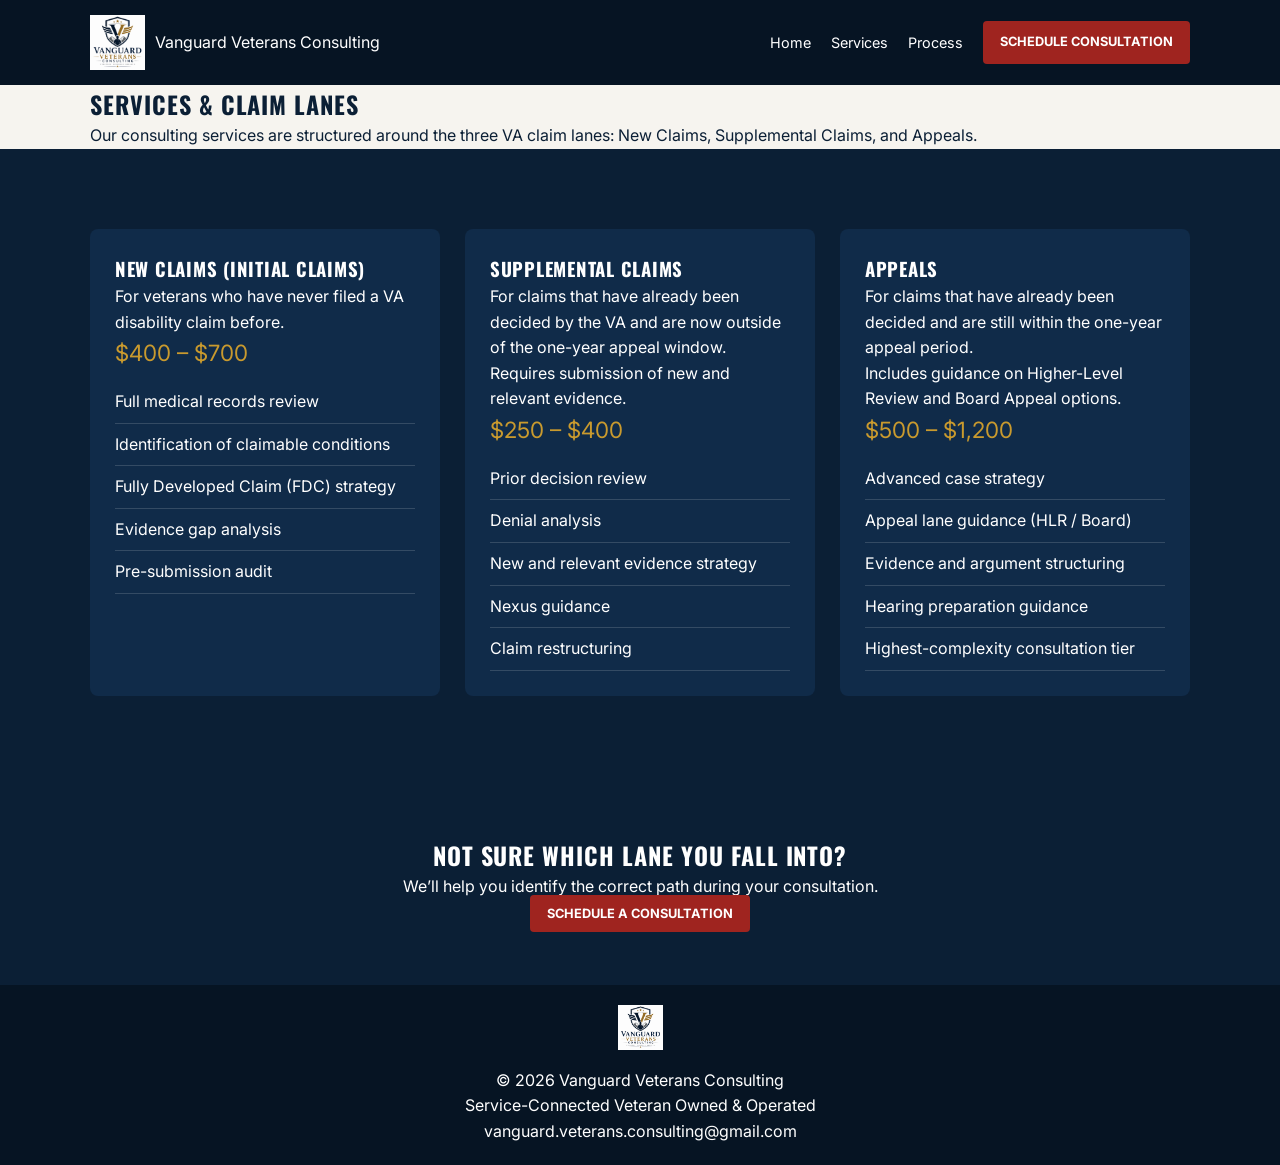
<file: services.html>
<!DOCTYPE html>
<html lang="en">
<head>
  <meta charset="UTF-8">
  <meta name="viewport" content="width=device-width, initial-scale=1.0">
  <title>Services | Vanguard Veterans Consulting</title>

  <link rel="stylesheet" href="styles.css">

  <link href="https://fonts.googleapis.com/css2?family=Oswald:wght@400;600&family=Inter:wght@300;400;600&display=swap" rel="stylesheet">
</head>

<body>

<header class="navbar">
  <div class="container nav-content">
    <div class="logo">
      <img class="site-logo" src="images/vanguard-logo.png" alt="Logo">
      <span>Vanguard Veterans Consulting</span>
    </div>

    <nav>
      <a href="index.html">Home</a>
      <a href="services.html">Services</a>
      <a href="process.html">Process</a>
      <a href="contact.html" class="btn">Schedule Consultation</a>
    </nav>
  </div>
</header>

<!-- HERO -->
<section class="page-hero">
  <div class="page-hero-overlay"></div>

  <div class="container page-hero-content">
    <h2>Services & Claim Lanes</h2>
    <p>
      Our consulting services are structured around the three VA claim lanes:
      New Claims, Supplemental Claims, and Appeals.
    </p>
  </div>
</section>

<!-- SERVICES -->
<section class="services">
  <div class="container">

    <div class="grid-3">

      <!-- NEW CLAIMS -->
      <div class="card">
        <h3>New Claims (Initial Claims)</h3>

        <p>
          For veterans who have never filed a VA disability claim before.
        </p>

        <p class="price">$400 – $700</p>

        <ul>
          <li>Full medical records review</li>
          <li>Identification of claimable conditions</li>
          <li>Fully Developed Claim (FDC) strategy</li>
          <li>Evidence gap analysis</li>
          <li>Pre-submission audit</li>
        </ul>
      </div>

      <!-- SUPPLEMENTAL -->
      <div class="card">
        <h3>Supplemental Claims</h3>

        <p>
          For claims that have already been decided by the VA and are now outside
          of the one-year appeal window.
        </p>

        <p>
          Requires submission of new and relevant evidence.
        </p>

        <p class="price">$250 – $400</p>

        <ul>
          <li>Prior decision review</li>
          <li>Denial analysis</li>
          <li>New and relevant evidence strategy</li>
          <li>Nexus guidance</li>
          <li>Claim restructuring</li>
        </ul>
      </div>

      <!-- APPEALS -->
      <div class="card">
        <h3>Appeals</h3>

        <p>
          For claims that have already been decided and are still within the
          one-year appeal period.
        </p>

        <p>
          Includes guidance on Higher-Level Review and Board Appeal options.
        </p>

        <p class="price">$500 – $1,200</p>

        <ul>
          <li>Advanced case strategy</li>
          <li>Appeal lane guidance (HLR / Board)</li>
          <li>Evidence and argument structuring</li>
          <li>Hearing preparation guidance</li>
          <li>Highest-complexity consultation tier</li>
        </ul>
      </div>

    </div>
  </div>
</section>

<!-- CTA -->
<section class="cta">
  <div class="container">
    <h2>Not Sure Which Lane You Fall Into?</h2>
    <p>We’ll help you identify the correct path during your consultation.</p>
    <a href="contact.html" class="btn-primary">Schedule a Consultation</a>
  </div>
</section>

<footer class="footer">
  <div class="container">
    <img class="footer-logo" src="images/vanguard-logo.png" alt="Logo">
    <p>© 2026 Vanguard Veterans Consulting</p>
    <p>Service-Connected Veteran Owned & Operated</p>
    <p>vanguard.veterans.consulting@gmail.com</p>
  </div>
</footer>

<script src="main.js"></script>

</body>
</html>
</file>
<file: styles.css>
/* Vanguard Veterans Consulting - styles.css */

/* VARIABLES */

:root {
  --navy: #0b1f35;
  --navy-dark: #061423;
  --gold: #c99a2e;
  --red: #9f241f;
  --light: #f6f4ef;
  --white: #ffffff;
  --gray: #5f6872;
  --shadow: 0 18px 45px rgba(0, 0, 0, 0.18);
}

/* RESET */

* {
  box-sizing: border-box;
  margin: 0;
  padding: 0;
}

body {
  font-family: "Inter", sans-serif;
  background: var(--light);
  color: var(--navy);
  line-height: 1.6;
}

img {
  max-width: 100%;
  height: auto;
}

.container {
  width: min(1100px, 92%);
  margin: auto;
}

/* TYPOGRAPHY */

h1, h2, h3, h4 {
  font-family: "Oswald", sans-serif;
  text-transform: uppercase;
  letter-spacing: 0.04em;
}

a {
  text-decoration: none;
}

/* NAVBAR */

.navbar {
  background: var(--navy-dark);
  color: var(--white);
  position: sticky;
  top: 0;
  z-index: 100;
}

.nav-content {
  display: flex;
  justify-content: space-between;
  align-items: center;
  padding: 15px 0;
}

/* LOGO */

.logo {
  display: flex;
  align-items: center;
  gap: 10px;
}

.site-logo {
  width: 55px;
  height: 55px;
  object-fit: contain;
}

.logo span {
  color: var(--white);
  font-size: 1rem;
}

/* NAV */

nav {
  display: flex;
  gap: 20px;
  align-items: center;
}

nav a {
  color: var(--white);
  font-size: 0.9rem;
}

nav a:hover {
  color: var(--gold);
}

/* BUTTONS */

.btn,
.btn-primary {
  background: var(--red);
  color: var(--white);
  padding: 11px 17px;
  border-radius: 4px;
  font-size: 0.8rem;
  font-weight: 700;
  text-transform: uppercase;
}

.btn:hover,
.btn-primary:hover {
  background: #7f1c18;
}

/* ===================================== */
/* UNIFIED HERO COMPONENT */
/* ===================================== */

.hero {
  position: relative;
  display: flex;
  align-items: center;
  color: var(--white);
  background-image: url("images/hero-bg.png");
  background-size: cover;
  background-position: center;
  background-repeat: no-repeat;
  background-color: var(--navy);
}

/* Homepage hero (large, left aligned) */
.hero--home {
  min-height: 650px;
  text-align: left;
}

/* Interior page hero (shorter, centered) */
.hero--page {
  min-height: 420px;
  text-align: center;
}

.hero-overlay {
  position: absolute;
  inset: 0;
  background: rgba(6, 20, 35, 0.85);
}

.hero-content {
  position: relative;
  z-index: 2;
  max-width: 700px;
}

.hero--page .hero-content {
  margin: auto;
}

.hero h2 {
  font-size: clamp(2.5rem, 5vw, 4rem);
  margin-bottom: 15px;
}

.hero p {
  margin-bottom: 20px;
  color: #e8edf2;
}

/* VETERAN BADGE */

.veteran-badge {
  color: var(--gold);
  font-weight: 700;
  margin-bottom: 10px;
}

/* FEATURES */

.features {
  background: var(--white);
  padding: 60px 0;
}

.grid-3 {
  display: grid;
  grid-template-columns: repeat(3, 1fr);
  gap: 25px;
}

.features div {
  border-left: 4px solid var(--gold);
  padding: 20px;
}

/* SERVICES */

.services {
  padding: 80px 0;
  background: var(--navy);
  color: var(--white);
}

.services h2 {
  text-align: center;
  margin-bottom: 30px;
}

.card {
  background: #102b49;
  padding: 25px;
  border-radius: 8px;
}

.price {
  color: var(--gold);
  font-size: 1.4rem;
  margin-bottom: 10px;
}

.card ul {
  list-style: none;
}

.card li {
  padding: 8px 0;
  border-bottom: 1px solid rgba(255,255,255,0.15);
}

/* PROCESS */

.process {
  padding: 80px 0;
  background: var(--white);
}

.grid-4 {
  display: grid;
  grid-template-columns: repeat(4, 1fr);
  gap: 20px;
}

/* TESTIMONIALS */

.testimonials {
  background: var(--light);
  padding: 80px 0;
  text-align: center;
}

.testimonials h2 {
  margin-bottom: 40px;
}

.testimonial-card {
  background: var(--white);
  padding: 25px;
  border-radius: 8px;
  box-shadow: var(--shadow);
  text-align: left;
}

.testimonial-card p {
  font-style: italic;
  margin-bottom: 15px;
}

.testimonial-card h4 {
  color: var(--gold);
}

/* FAQ */

.faq {
  background: var(--white);
  padding: 80px 0;
}

.faq h2 {
  text-align: center;
  margin-bottom: 40px;
}

.faq-item {
  max-width: 800px;
  margin: 0 auto 25px;
  padding: 20px;
  background: var(--light);
  border-left: 4px solid var(--gold);
  border-radius: 6px;
}

.faq-item h4 {
  margin-bottom: 8px;
  color: var(--navy);
}

.faq-item p {
  color: var(--gray);
}

/* CTA */

.cta {
  background: var(--navy);
  color: var(--white);
  padding: 60px 0;
  text-align: center;
}

/* CONTACT */

.contact {
  padding: 80px 0;
  text-align: center;
  background: var(--white);
}

.contact-intro {
  margin-bottom: 20px;
  color: var(--gray);
}

.calendly-inline-widget {
  max-width: 900px;
  margin: 0 auto 25px;
  border-radius: 10px;
  overflow: hidden;
  box-shadow: var(--shadow);
}

.intake-box {
  max-width: 700px;
  margin: 30px auto;
  padding: 25px;
  background: var(--light);
  border-left: 4px solid var(--gold);
  border-radius: 8px;
}

.contact-email a {
  color: var(--gold);
  font-weight: bold;
}

/* FOOTER */

.footer {
  background: var(--navy-dark);
  color: var(--white);
  text-align: center;
  padding: 20px;
}

.footer-logo {
  width: 45px;
  margin-bottom: 10px;
}

/* RESPONSIVE */

@media (max-width: 900px) {
  .grid-3,
  .grid-4 {
    grid-template-columns: 1fr;
  }

  .nav-content {
    flex-direction: column;
    gap: 10px;
  }

  .hero h2 {
    font-size: 2rem;
  }
}
/* MOBILE OPTIMIZATION */

@media (max-width: 768px) {
  .container {
    width: 92%;
  }

  .nav-content {
    flex-direction: column;
    gap: 14px;
    padding: 14px 0;
    text-align: center;
  }

  .logo {
    flex-direction: column;
    gap: 6px;
  }

  .site-logo {
    width: 50px;
    height: 50px;
  }

  .logo span {
    font-size: 0.95rem;
  }

  nav {
    flex-wrap: wrap;
    justify-content: center;
    gap: 12px;
  }

  nav a {
    font-size: 0.85rem;
  }

  nav .btn {
    width: 100%;
    max-width: 240px;
    text-align: center;
  }

  .hero {
    min-height: 560px;
    text-align: center;
    background-position: center;
  }

  .hero-content {
    max-width: 100%;
  }

  .hero h2 {
    font-size: 2.35rem;
    line-height: 1.1;
  }

  .hero p {
    font-size: 1rem;
    margin-left: auto;
    margin-right: auto;
  }

  .page-hero {
    min-height: 360px;
    padding: 40px 0;
  }

  .page-hero h2 {
    font-size: 2.25rem;
  }

  .grid-3,
  .grid-4 {
    grid-template-columns: 1fr;
  }

  .features,
  .services,
  .process,
  .testimonials,
  .faq,
  .about,
  .contact {
    padding: 55px 0;
  }

  .card,
  .testimonial-card,
  .faq-item,
  .intake-box {
    padding: 22px;
  }

  .calendly-inline-widget {
    height: 680px !important;
    min-width: 100% !important;
  }

  .cta h2 {
    font-size: 2rem;
  }

  .btn-primary {
    width: 100%;
    max-width: 280px;
    text-align: center;
  }

  .footer {
    padding: 28px 12px;
  }
}

@media (max-width: 420px) {
  .hero h2,
  .page-hero h2 {
    font-size: 2rem;
  }

  .veteran-badge {
    font-size: 0.9rem;
  }

  nav {
    gap: 10px;
  }

  nav a {
    font-size: 0.8rem;
  }

  .calendly-inline-widget {
    height: 620px !important;
  }
}
</file>
